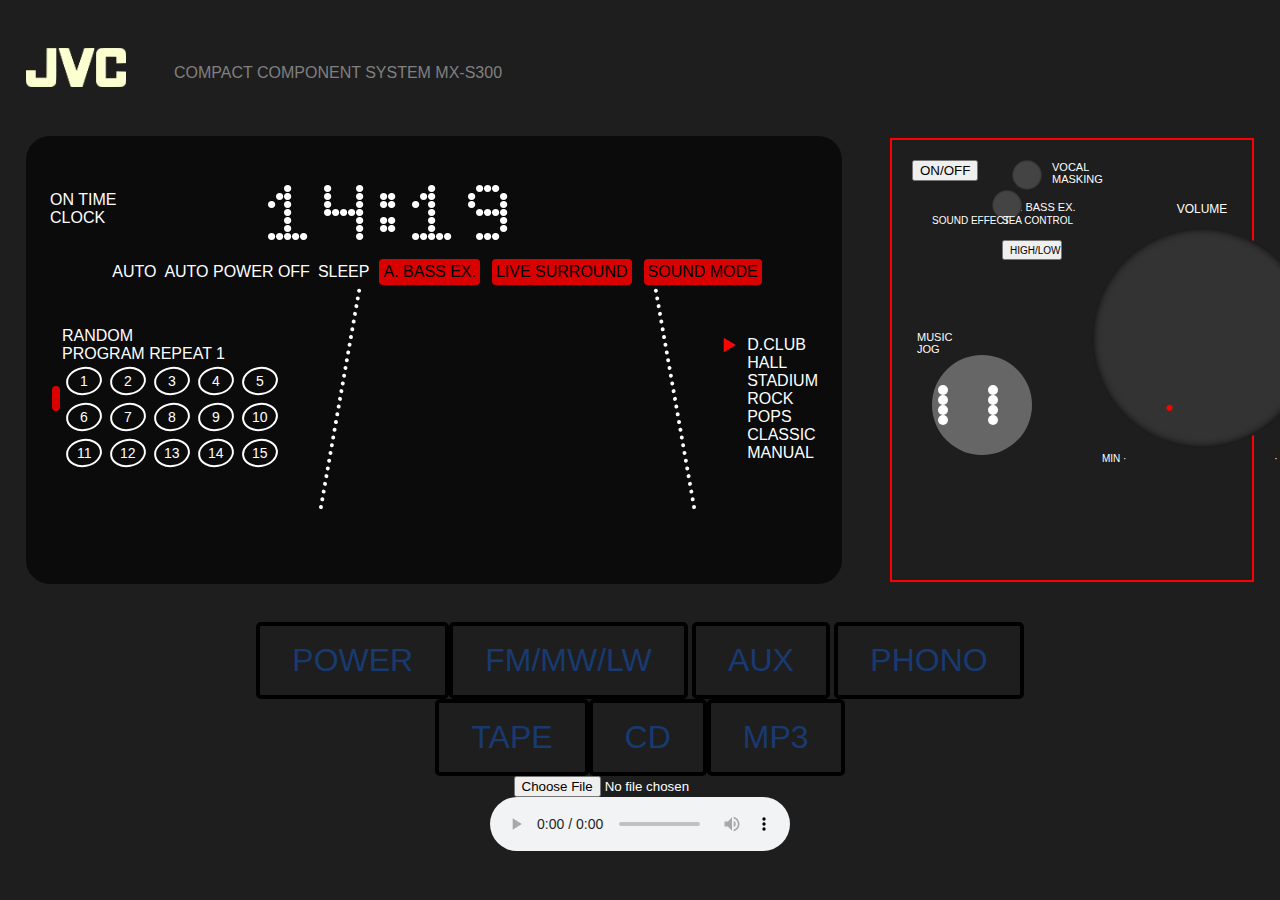
<file: index.html>
<!DOCTYPE html>
<html lang="en">
<head>
    <meta charset="UTF-8">
    <meta name="viewport" content="width=device-width, initial-scale=1.0">
    <title> MusicEQ</title>

    <!-- css & js -->
    <link rel="stylesheet" href="style.css">
    <script src="/js/script.js" defer></script>
    <script src="/js/sound-mode.js" defer></script>
    <script src="/js/eq-new.js" defer></script>
    <script src="/js/controls.js" defer></script>
    <script src="/js/sfx.js" defer></script>

    <!-- favicon -->
    <link rel="apple-touch-icon" sizes="180x180" href="img/favicon/apple-touch-icon.png">
    <link rel="icon" type="image/png" sizes="32x32" href="img/favicon/favicon-32x32.png">
    <link rel="icon" type="image/png" sizes="16x16" href="img/favicon/favicon-16x16.png">
    <link rel="manifest" href="img/favicon/site.webmanifest">
</head>
<body>
<div id="logo-div">
    <img src="img/logo.png" alt="jvc logo" id="jvc-logo">
    <p>COMPACT COMPONENT SYSTEM MX-S300</p>
</div>
<div id="screen-row">
<div id="screen">
<section id="row1">
    <section id="info-lights">
        <span id="track-info"></span>
        <span id="on-time">ON TIME</span>
        <span id="clock-info"></span>
    </section>
    <section id="title">
        <span id="title-text"></span> <!-- de grote tekst ding-->
    </section>
</section>
<section id="row2">
    <span id="tuned-light"></span>
    <span id="auto-light">AUTO</span>
    <span id="auto-power-off-light">AUTO POWER OFF</span>
    <span id="sleep-light">SLEEP</span>
    <span id="a-bass-ex-light">A. BASS EX.</span>
    <span id="live-surround-light">LIVE SURROUND</span>
    <span id="sound-mode-light">SOUND MODE</span>
</section>
<section id="row3">
    <section id="radio-lights">
        <span id="stereo-light"></span>
        <span id=""></span>
        <span id=""></span>
        <span id=""></span>
    </section>
    <section id="CD-section">
        <section id="CD-lights">
            <section id="CD-lights-section1">
                <span id="random-light">RANDOM</span>
            </section>
            <section id="CD-lights-section2">
                <span id="program-light">PROGRAM</span>
                <span id="repeat1-light">REPEAT 1</span>
            </section>
        </section>
        <section id="CD-tracks">
            <span class="track" id="track1"><p>1</p></span>
            <span class="track" id="track2"><p>2</p></span>
            <span class="track" id="track3"><p>3</p></span>
            <span class="track" id="track4"><p>4</p></span>
            <span class="track" id="track5"><p>5</p></span>
            <span class="track" id="track6"><p>6</p></span>
            <span class="track" id="track7"><p>7</p></span>
            <span class="track" id="track8"><p>8</p></span>
            <span class="track" id="track9"><p>9</p></span>
            <span class="track" id="track10"><p>10</p></span>
            <span class="track" id="track11"><p>11</p></span>
            <span class="track" id="track12"><p>12</p></span>
            <span class="track" id="track13"><p>13</p></span>
            <span class="track" id="track14"><p>14</p></span>
            <span class="track" id="track15"><p>15</p></span>
        </section>
    </section>
        <div id="middle-line"></div>
        <canvas id="visualizer" width="400" height="224"></canvas>
        <div id="middle-line-inverted"></div>
    <section id="sound-modes">
        <ul>
            <li class="sound-mode">D.CLUB</li>
            <li class="sound-mode">HALL</li>
            <li class="sound-mode">STADIUM</li>
            <li class="sound-mode">ROCK</li>
            <li class="sound-mode">POPS</li>
            <li class="sound-mode">CLASSIC</li>
            <li class="sound-mode">MANUAL</li>
        </ul>
    </section>
</section>
</div>
<section id="controls">
    <p class="a-bass-text">A. BASS EX.</p>
    <p class="vocal-masking-text">VOCAL<br>MASKING</p>
    <button class="vocal-masking"></button>
    <button class="a-bass"></button>

    <p class="sound-effect-label">SOUND EFFECT</p>
    <p class="sea-control-label">SEA CONTROL</p>

    <button id="sound-effect">ON/OFF</button>
    <button class="sea-control">HIGH/LOW</button>

    <p class="music-jog-label">MUSIC<br>JOG</p>
    <div class="jog-buttons">
    <button id="prev">
        <div class="dot"></div>
        <div class="dot"></div>
        <div class="dot"></div>
        <div class="dot"></div>
    </button>
    <button id="next">
        <div class="dot"></div>
        <div class="dot"></div>
        <div class="dot"></div>
        <div class="dot"></div>
    </button>
</div>

  <div class="volume-group">
    <p class="volume-label">VOLUME</p>
    <div class="volume-knob" id="volume-knob">
      <div class="red-dot"></div>
    </div>
    <div class="volume-range">
      <span>MIN  ·</span>
      <span>·  MAX</span>
    </div>
  </div>
</section>



</div>


<div>
    <div id="row4">
        <button class="input-button" id="power-button">POWER</button>
        <section id="input-buttons">
            <button class="input-button" id="radio-button">FM/MW/LW</button>
            <button class="input-button" id="aux-button">AUX</button>
            <button class="input-button" id="phono-button">PHONO</button>
        </section>
    </div>
</div>
<section id="row5">
    <button class="input-button" id="tape-button">TAPE</button>
    <button class="input-button" id="cd-button">CD</button>
    <button class="input-button" id="mp3-button">MP3</button>
</section>

    <input type="file" id="audioFile" accept=".mp3,audio/mpeg">
    
    <audio id="radio" crossorigin="anonymous" preload="none"> <source src="https://icecast.omroep.nl/radio2-bb-aac" type="audio/aac"></audio> <!-- npo radio 2 stream-->

    <audio id="audioPlayer" controls></audio>


    <!-- sfx -->
    <audio id="poweron" src="/audio/sfx/poweron.mp3" preload="auto"></audio>
    <audio id="amp" src="/audio/sfx/amp.mp3" preload="auto"></audio>
    <audio id="poweroff" src="/audio/sfx/poweroff.mp3" preload="auto"></audio>
    <audio id="fm" src="/audio/sfx/fm.mp3" preload="auto"></audio>
    <audio id="aux" src="/audio/sfx/aux.mp3" preload="auto"></audio>
    <audio id="phono" src="/audio/sfx/phono.mp3" preload="auto"></audio>
    <audio id="abass" src="/audio/sfx/abass.mp3" preload="auto"></audio>

</div>
</body>
</html>
</file>
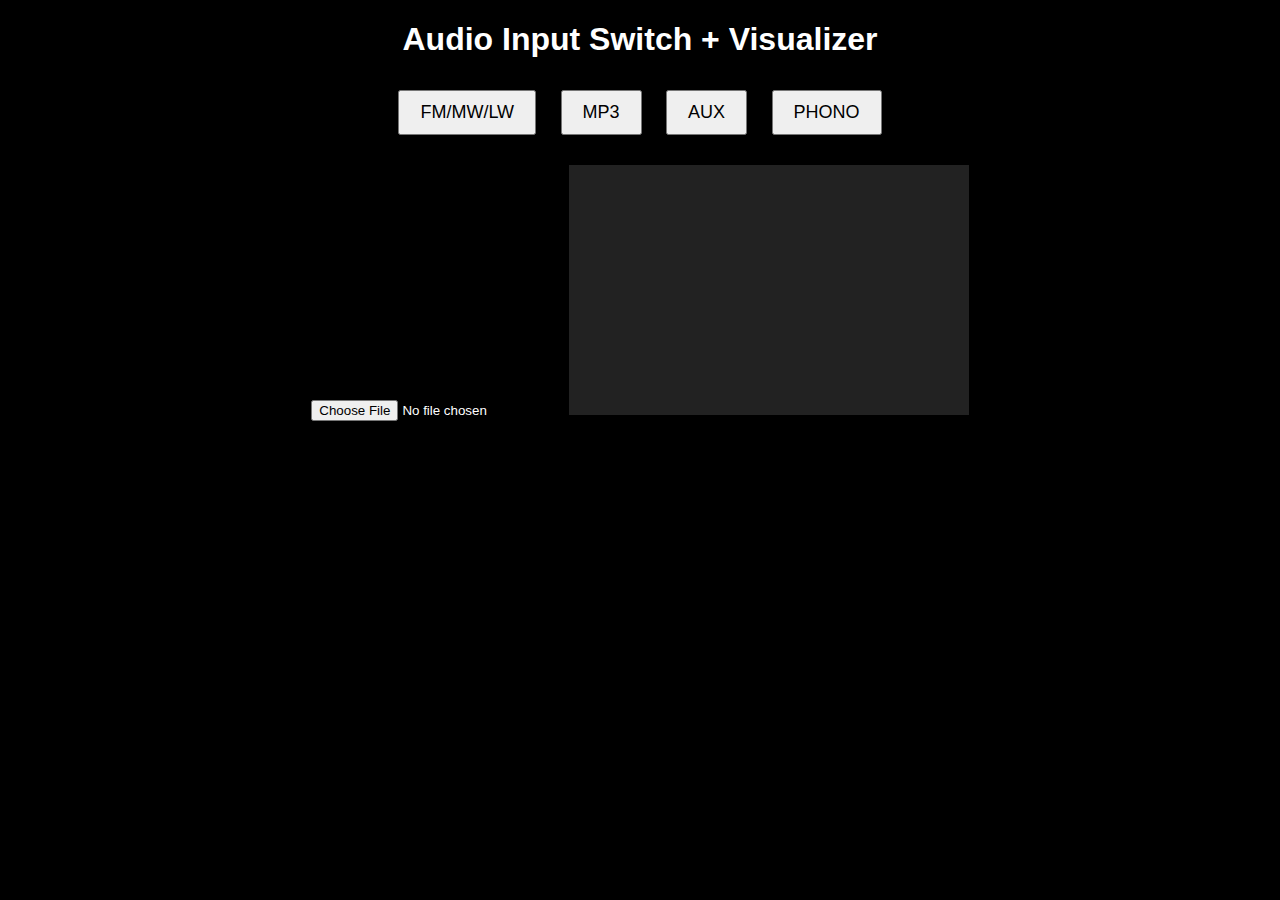
<file: test.html>
<!DOCTYPE html>
<html lang="nl">
<head>
  <meta charset="UTF-8">
  <title>Audio Switch + Visualizer</title>
  <style>
    body {
      background: black;
      color: white;
      font-family: sans-serif;
      text-align: center;
    }
    canvas {
      background: #222;
      margin-top: 20px;
    }
    .input-button {
      margin: 10px;
      padding: 10px 20px;
      font-size: 18px;
    }
  </style>
</head>
<body>

  <h1>Audio Input Switch + Visualizer</h1>

  <section>
    <button class="input-button" onclick="switchInput('radio')">FM/MW/LW</button>
    <button class="input-button" onclick="switchInput('mp3')">MP3</button>
    <button class="input-button" onclick="switchInput('aux')">AUX</button>
    <button class="input-button" onclick="switchInput('phono')">PHONO</button>
  </section>

  <input type="file" id="audioFile" accept=".mp3,audio/mpeg">

  <canvas id="visualizer" width="400" height="250"></canvas>

  <audio id="radio" crossorigin="anonymous" preload="none">
    <source src="https://icecast.omroep.nl/radio2-bb-aac" type="audio/aac">
    Je browser ondersteunt deze audio niet.
  </audio>

  <script>
    const canvas = document.getElementById('visualizer');
    const ctx = canvas.getContext('2d');
    const fileInput = document.getElementById('audioFile');
    const radio = document.getElementById('radio');

    const bandSettings = [
      { range: [25, 99], gain: 0.8 },
      { range: [100, 249], gain: 0.9 },
      { range: [250, 649], gain: 1.0 },
      { range: [650, 1599], gain: 1.1 },
      { range: [1600, 4499], gain: 1.2 },
      { range: [4500, 11999], gain: 1.5 },
      { range: [12000, 20000], gain: 1.9 }
    ];

    let audioCtx;
    let analyser;
    let source;
    let dataArray;
    let bufferLength;
    let currentAudio = null;
    let mp3Audio = null;

    const previousValues = new Array(8).fill(0);
    const decayDown = 0.4;
    const decayUp = 0.7;

    function setupVisualizer(audioElement) {
      if (audioCtx?.state === 'closed' || !audioCtx) {
        audioCtx = new (window.AudioContext || window.webkitAudioContext)();
      }

      if (source) source.disconnect();

      source = audioCtx.createMediaElementSource(audioElement);
      analyser = audioCtx.createAnalyser();
      analyser.fftSize = 2048;
      analyser.smoothingTimeConstant = 0.6;

      source.connect(analyser);
      analyser.connect(audioCtx.destination);

      bufferLength = analyser.frequencyBinCount;
      dataArray = new Uint8Array(bufferLength);
      draw();
    }

    function draw() {
      if (!analyser) return;
      requestAnimationFrame(draw);
      analyser.getByteFrequencyData(dataArray);
      ctx.clearRect(0, 0, canvas.width, canvas.height);

      const barWidth = 40;
      const gap = 10;
      const stepHeight = 16;
      const maxSteps = 14;

      for (let i = 0; i < 8; i++) {
        let value;
        if (i < 7) {
          const { range: [minF, maxF], gain } = bandSettings[i];
          value = averageInRange(minF, maxF) * gain;
        } else {
          const sum = dataArray.reduce((a, b) => a + b, 0);
          value = (sum / dataArray.length) * 3;
        }

        const targetSteps = Math.floor((value / 255) * maxSteps);

        if (targetSteps > previousValues[i]) {
          previousValues[i] += decayUp;
          if (previousValues[i] > targetSteps) previousValues[i] = targetSteps;
        } else {
          previousValues[i] -= decayDown;
          if (previousValues[i] < targetSteps) previousValues[i] = targetSteps;
        }

        const steps = Math.floor(previousValues[i]);
        const x = i * (barWidth + gap);

        for (let s = 0; s < steps; s++) {
          const y = canvas.height - (s + 1) * stepHeight;
          ctx.fillStyle = "white";
          ctx.fillRect(x, y, barWidth, stepHeight - 2);
        }
      }
    }

    function getIndexFromFreq(freq) {
      const nyquist = audioCtx.sampleRate / 2;
      return Math.floor(freq / nyquist * bufferLength);
    }

    function averageInRange(minFreq, maxFreq) {
      const start = getIndexFromFreq(minFreq);
      const end = getIndexFromFreq(maxFreq);
      let sum = 0, count = 0;
      for (let i = start; i <= end; i++) {
        sum += dataArray[i];
        count++;
      }
      return count > 0 ? sum / count : 0;
    }

    function switchInput(type) {
      if (currentAudio) {
        currentAudio.pause();
        currentAudio.currentTime = 0;
      }

      if (type === 'radio') {
        radio.play();
        currentAudio = radio;
        setupVisualizer(radio);
      } else if (type === 'mp3') {
        if (mp3Audio) {
          mp3Audio.play();
          currentAudio = mp3Audio;
          setupVisualizer(mp3Audio);
        } else {
          alert("Geen mp3 geselecteerd.");
        }
      } else {
        currentAudio = null;
        ctx.clearRect(0, 0, canvas.width, canvas.height);
        alert(type.toUpperCase() + ' geselecteerd (geen audio)');
      }
    }

    fileInput.addEventListener('change', function () {
      const file = this.files[0];
      if (!file) return;

      if (mp3Audio) {
        mp3Audio.pause();
        mp3Audio.remove();
        mp3Audio = null;
      }

      mp3Audio = new Audio();
      mp3Audio.src = URL.createObjectURL(file);
      mp3Audio.controls = true;
      mp3Audio.style.marginTop = '20px';
      document.body.appendChild(mp3Audio);

      mp3Audio.addEventListener('play', () => {
        switchInput('mp3');
      });

      mp3Audio.load(); // Laat gebruiker zelf op play klikken
    });
  </script>

</body>
</html>
</file>
<file: style.css>
@font-face {
    font-family: 'LED-Dots';
    src: url(fonts/led-counter-7/led_counter-7.ttf) format('truetype');
    font-weight: normal;
    font-style: normal;
}

html {
    display: flex;
    justify-self: center;
    align-self: center;
}


html, body {
    margin: 0;
    padding: 0;
    padding-top: 24px;
    padding-bottom: 24px;
    height: auto;
    display: flex;
    flex-direction: column;
    justify-content: center;
    align-items: center;
    background-color: #1E1E1E;
    color: white;
    font-family: Arial, Helvetica, sans-serif;
}

#logo-div {
    display: flex;
    flex-direction: row;
    gap: 48px;
    align-self: flex-start;
}

#jvc-logo {
    width: 100px;
    height: fit-content;
}

#logo-div p {
    color: gray;
}

#screen {
    background-color: #0b0b0b;
    padding-top: 24px;
    padding-left: 24px;
    padding-right: 24px;
    padding-bottom: 24px;
    border-radius: 24px;
    width: 60vw;
    height: 400px;
    margin-right: 48px;
    margin-top: 0;
}

#row1 {
    display: flex;
    flex-direction: row;
    justify-content: flex-start; /* <--- heel belangrijk */
    align-items: center;
    width: 100%; /* nodig zodat hij de hele breedte pakt */
}

#title {
  text-align: left;
  width: 100%;
}

#title-text {
    font-family: 'LED-Dots', sans-serif;
    font-size: 5rem;
    letter-spacing: 0.1em;
}

.input-button {
    font-size: 2rem;
    padding: 1rem 2rem;
    background-color: #1E1E1E;
    color: rgb(25, 58, 112);
    border: none;
    border-radius: 5px;
    border: 4px solid black;
}

#row1, #row2, #row3, #row4, #row5, #screen-row {
    display: flex;
    flex-direction: row;
    justify-content: center;
    align-items: center;
    width: 100%;
}

#CD-tracks {
    display: flex;
    flex-direction: row;
    flex-wrap: wrap;
    max-width: 230px;
}

.track {
    min-width: 32px;
    min-height: 24px;
    transform: rotate(-10deg);
    border-radius: 50%;
    background-color: transparent;
    border: white 2px solid;
    margin: 4px;
    display: flex;
    justify-content: center;
    align-items: center;
}

.track p {
    transform: rotate(10deg); /* draai de tekst terug */
    display: inline-block;
    color: white;
    font-size: 14px;
    margin: 0;
}

#middle-line {  
    height: 224px; /* zelfde hoogte als equalizer */
    border-left: 4px dotted white;  
    margin: 0 auto; 
    transform: rotate(10deg);
}

#middle-line-inverted {  
    height: 224px; /* zelfde hoogte als equalizer */
    border-left: 4px dotted white;  
    margin: 0 auto; 
    transform: rotate(-10deg);
}

.dot-line {
  display: flex;
  flex-direction: column;
  align-items: center;
  gap: 20px; /* ruimte tussen puntjes */
  height: 200px;
  justify-content: center;
}

.dot {
  width: 10px;
  height: 10px;
  border-radius: 50%;
  background-color: white;
}

#visualizer {
margin: -80px;
}

#sound-modes ul {
    list-style: none;
    padding: 0;
}

.sound-mode {
    padding-left: 1.5em;
    position: relative;
}

.sound-mode.selected::before {
    content: "";
    background-image: url("img/red_arrow.png"); 
    background-size: contain;
    background-repeat: no-repeat;
    display: inline-block;
    margin-top: 1px; /* pijl ff iets naar beneden */
    width: 1em;
    height: 1em;
    position: absolute;
    left: 0;
}

#row2 {
    gap: 8px;
}

#a-bass-ex-light, #live-surround-light, #sound-mode-light, #stereo-light {
    background-color: rgb(217, 0, 0);
    color: black;
    margin: 2px;
    padding: 4px;
    border-radius: 4px;
}

#controls {
    position: relative;
    width: 25vw;
    height: 400px;
    margin: 40px auto;
    padding: 20px;
    border: red 2px solid;
}

.vocal-masking-text {
    position: absolute;
    top: 10px;
    left: 160px;
    background: none;
    border: none;
    color: white;
    font-size: 11px;
    text-align: left;
}

.a-bass-text {
    position: absolute;
    top: 50px;
    left: 120px;
    background: none;
    border: none;
    color: white;
    font-size: 11px;
    text-align: center;
}

.sound-effect-label {
  position: absolute;
  top: 65px;
  left: 40px;
  font-size: 10px;
}

.sea-control-label {
  position: absolute;
  top: 65px;
  left: 110px;
  font-size: 10px;
}

.sound-effect {
  position: absolute;
  top: 100px;
  left: 40px;
  width: 45px;
  height: 20px;
  font-size: 10px;
}

.sea-control {
  position: absolute;
  top: 100px;
  left: 110px;
  width: 60px;
  height: 20px;
  font-size: 10px;
}

.music-jog-label {
  position: absolute;
  top: 180px;
  left: 25px;
  font-size: 11px;
  text-align: left;
}

.jog-buttons {
  position: absolute;
  top: 210px;
  left: 40px;
  width: 70px;
  height: 70px;
  background: #444;
  border-radius: 50%;
  box-shadow: inset 0 0 5px #000;
}

.volume-group {
  position: absolute;
  top: 50px;
  left: 200px;
  text-align: center;
}

.volume-label {
  font-size: 12px;
}

.volume-knob {
  width: 220px;
  height: 220px;
  background: #333;
  border-radius: 50%;
  margin: 5px auto;
  position: relative;
  box-shadow: inset 0 0 8px black;
}

.red-dot {
  width: 2.7%;
  height: 2.7%;
  background: red;
  border-radius: 50%;
  position: absolute;
  /* Nieuwe positie om de stip onderaan te krijgen */
  top: 85%;   /* Pas deze waarde aan om de verticale positie te fine-tunen */
  left: 50%;  /* Plaats in het midden van de knop horizontaal */
  transform: translate(-50%, -50%); /* Houd deze behouden om de stip te centreren op de berekende top/left */
}

.volume-range {
  display: flex;
  justify-content: space-between;
  font-size: 10px;
  margin-top: 2px;
  padding: 0 10px;
}

#volume-knob {
  cursor: grab;
  transition: transform 0.05s linear;
}

.jog-buttons {
  display: flex;
  justify-content: center;
  align-items: center;
  width: fit-content;
  margin: 20px auto;
}

#prev, #next {
  width: 50px;
  height: 100px;
  border: none;
  background: #666;
  cursor: pointer;
  position: relative;
}

/* Halve cirkel links */
#prev {
  border-top-left-radius: 50px;
  border-bottom-left-radius: 50px;
  border-top-right-radius: 0;
  border-bottom-right-radius: 0;
  margin-right: 0px; /* tegen elkaar aan */
}

/* Halve cirkel rechts */
#next {
  border-top-right-radius: 50px;
  border-bottom-right-radius: 50px;
  border-top-left-radius: 0;
  border-bottom-left-radius: 0;
  margin-left: 0px; /* tegen elkaar aan */
}

#prev:hover, #next:hover {
  background: #888;
}

.a-bass, .vocal-masking {
  position: absolute;
  width: 30px;
  height: 30px;
  background: #444;
  border-radius: 50%;
  box-shadow: inset 0 0 2px black;
  border: none;
  overflow: hidden;
}

.a-bass:hover, .vocal-masking:hover {
  background: #555;
}

.vocal-masking {
  left: 120px;
}

.a-bass {
  top: 50px;
  left: 100px;
}
</file>
